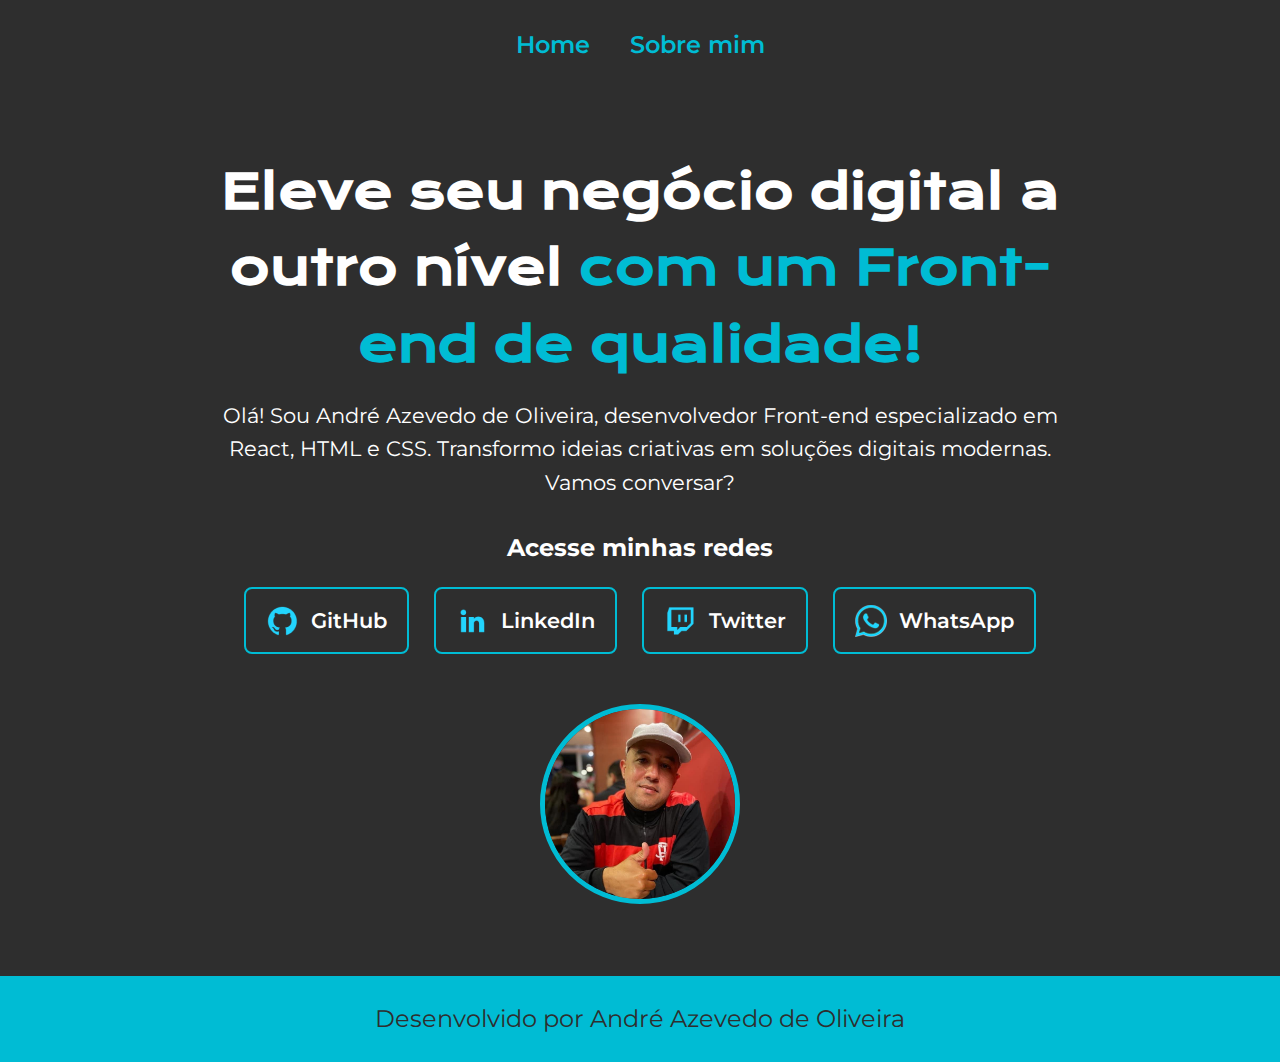
<file: Portifolio-HTML-e-CSS-Curso4-aula_4 (1)/Portifolio-HTML-e-CSS-Curso4-aula_4/index.html>
<!DOCTYPE html>
<html lang="pt-br">

<head>
    <meta charset="UTF-8">
    <meta http-equiv="X-UA-Compatible" content="IE=edge">
    <meta name="viewport" content="width=device-width, initial-scale=1.0">
    <title>Portfólio | André Azevedo de Oliveira</title>
    <meta name="description" content="Portfólio de André Azevedo de Oliveira, especialista em React, HTML e CSS. Eleve seu negócio digital com um Front-end de qualidade!">
    <meta property="og:title" content="Portfólio | André Azevedo de Oliveira">
    <meta property="og:description" content="Portfólio de André Azevedo de Oliveira, especialista em desenvolvimento Front-end.">
    <meta property="og:image" content="./assets/imagem.png">
    <link rel="stylesheet" href="./styles/style.css">
</head>

<body>
    <header class="cabecalho">
        <nav class="cabecalho__menu" aria-label="Navegação principal">
            <a class="cabecalho__menu__link" href="index.html">Home</a>
            <a class="cabecalho__menu__link" href="about.html">Sobre mim</a>
        </nav>
    </header>

    <main class="apresentacao">
        <section class="apresentacao__conteudo">
            <h1 class="apresentacao__conteudo__titulo">
                Eleve seu negócio digital a outro nível <strong class="titulo-destaque">com um Front-end de qualidade!</strong>
            </h1>
            <p class="apresentacao__conteudo__texto">Olá! Sou André Azevedo de Oliveira, desenvolvedor Front-end especializado em React, HTML e CSS. Transformo ideias criativas em soluções digitais modernas. Vamos conversar?</p>

            <div class="apresentacao__links">
                <h2 class="apresentacao__links__subtitulo">Acesse minhas redes</h2>
                <div class="apresentacao__links__itens">
                    <a class="apresentacao__links__navegacao" href="https://github.com/Furianoo" target="_blank" rel="noopener">
                        <img src="./assets/github.png" alt="GitHub"> GitHub
                    </a>
                    <a class="apresentacao__links__navegacao" href="https://www.linkedin.com/in/andre-oliveira-09032424a" target="_blank" rel="noopener">
                        <img src="./assets/linkedin.png" alt="LinkedIn"> LinkedIn
                    </a>
                    <a class="apresentacao__links__navegacao" href="https://twitter.com/i/flow/signup" target="_blank" rel="noopener">
                        <img src="./assets/twitch.png" alt="Twitter"> Twitter
                    </a>
                    <a class="apresentacao__links__navegacao" href="https://wa.me/5511999999999" target="_blank" rel="noopener">
                        <img src="./assets/whatsapp.png" alt="WhatsApp"> WhatsApp
                    </a>
                </div>
            </div>
        </section>

        <section class="apresentacao__imagem-container">
            <figure>
                <img class="apresentacao__imagem" src="./assets/imagem.png.jpg" alt="André Azevedo de Oliveira programando">
            </figure>
        </section>
    </main>

    <footer class="rodape">
        <p>Desenvolvido por André Azevedo de Oliveira </p>
    </footer>
</body>

</html>
</file>
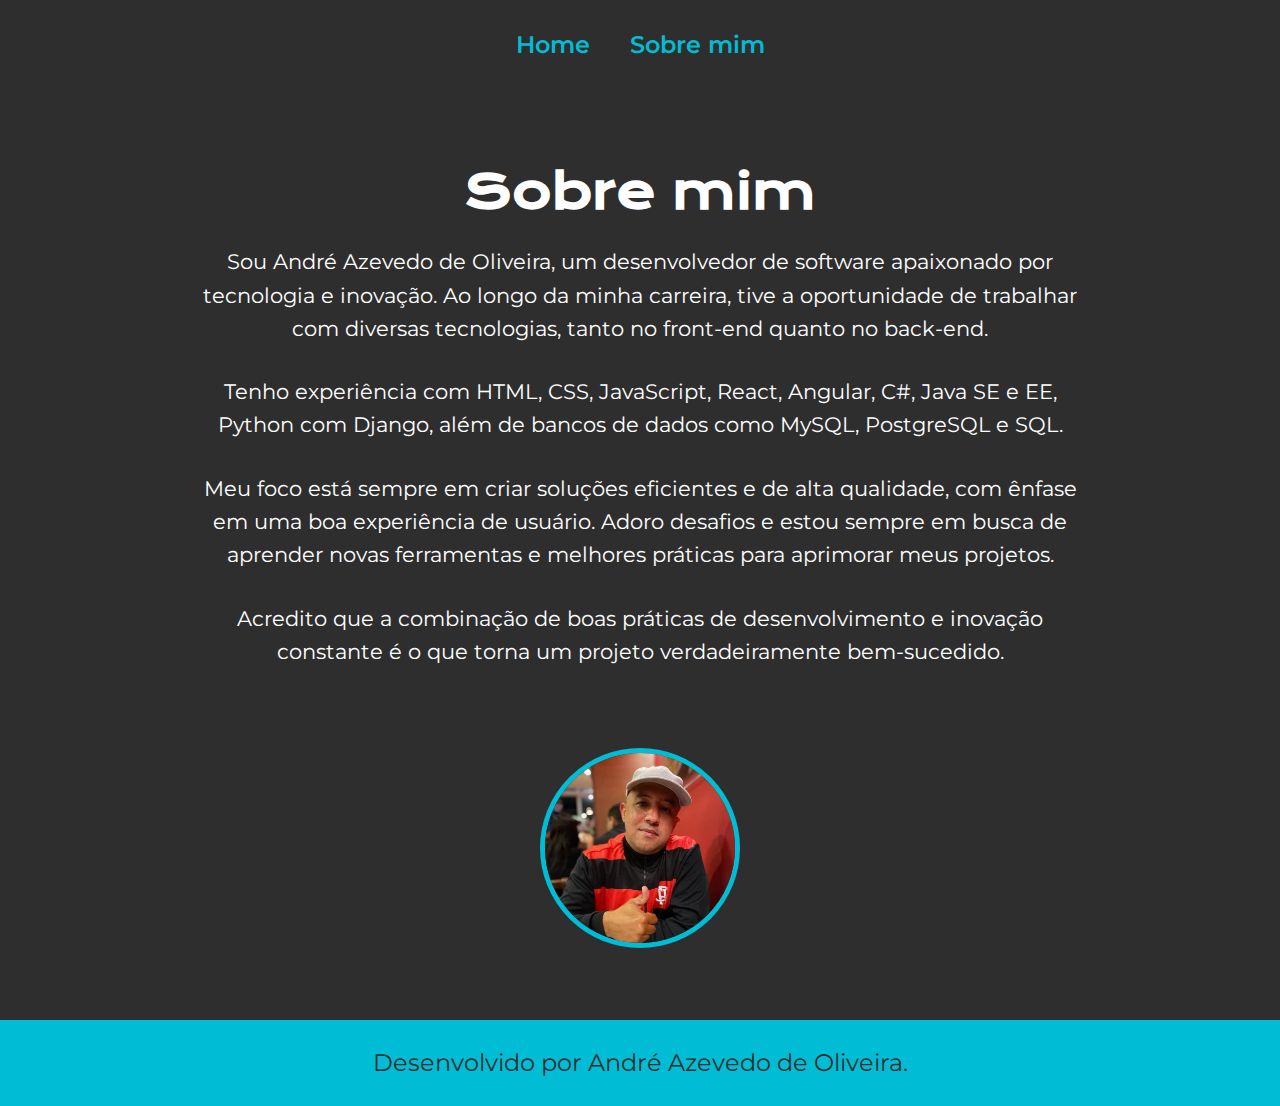
<file: Portifolio-HTML-e-CSS-Curso4-aula_4 (1)/Portifolio-HTML-e-CSS-Curso4-aula_4/about.html>
<!DOCTYPE html>
<html lang="pt-br">

<head>
    <meta charset="UTF-8">
    <meta http-equiv="X-UA-Compatible" content="IE=edge">
    <meta name="viewport" content="width=device-width, initial-scale=1.0">
    <title>Sobre Mim | André Azevedo de Oliveira</title>
    <link rel="stylesheet" href="./styles/style.css">
</head>

<body>
    <header class="cabecalho">
        <nav class="cabecalho__menu">
            <a class="cabecalho__menu__link" href="index.html">Home</a>
            <a class="cabecalho__menu__link" href="about.html">Sobre mim</a>
        </nav>
    </header>

    <main class="apresentacao">
        <section class="apresentacao__conteudo">
            <h1 class="apresentacao__conteudo__titulo">Sobre mim</h1>
            <p class="apresentacao__conteudo__texto">Sou André Azevedo de Oliveira, um desenvolvedor de software apaixonado por tecnologia e inovação. Ao longo da minha carreira, tive a oportunidade de trabalhar com diversas tecnologias, tanto no front-end quanto no back-end.</p>
            <p class="apresentacao__conteudo__texto">Tenho experiência com HTML, CSS, JavaScript, React, Angular, C#, Java SE e EE, Python com Django, além de bancos de dados como MySQL, PostgreSQL e SQL.</p>
            <p class="apresentacao__conteudo__texto">Meu foco está sempre em criar soluções eficientes e de alta qualidade, com ênfase em uma boa experiência de usuário. Adoro desafios e estou sempre em busca de aprender novas ferramentas e melhores práticas para aprimorar meus projetos.</p>
            <p class="apresentacao__conteudo__texto">Acredito que a combinação de boas práticas de desenvolvimento e inovação constante é o que torna um projeto verdadeiramente bem-sucedido.</p>
        </section>

        <section class="apresentacao__imagem-container">
            <figure>
                <img class="apresentacao__imagem" src="./assets/imagem.png.jpg" alt="André Azevedo de Oliveira programando">
            </figure>
        </section>
    </main>

    <footer class="rodape">
        <p>Desenvolvido por André Azevedo de Oliveira.</p>
    </footer>
</body>

</html>
</file>
<file: Portifolio-HTML-e-CSS-Curso4-aula_4 (1)/Portifolio-HTML-e-CSS-Curso4-aula_4/styles/style.css>
@import url('https://fonts.googleapis.com/css2?family=Krona+One&family=Montserrat:wght@400;600&display=swap');

:root {
    --cor-primaria: #2e2e2e;
    --cor-secundaria: #ffffff;
    --cor-terciaria: #00bcd4;
    --cor-hover: #ff4081;
    --fonte-primaria: 'Krona One', sans-serif;
    --fonte-secundaria: 'Montserrat', sans-serif;
}

* {
    margin: 0;
    padding: 0;
    box-sizing: border-box;
}

body {
    background-color: var(--cor-primaria);
    color: var(--cor-secundaria);
    font-family: var(--fonte-secundaria);
    line-height: 1.6;
}

.cabecalho {
    padding: 2% 10%;
}

.cabecalho__menu {
    display: flex;
    gap: 40px;
    justify-content: center;
}

.cabecalho__menu__link {
    font-size: 1.5rem;
    font-weight: 600;
    color: var(--cor-terciaria);
    text-decoration: none;
    transition: color 0.3s ease;
}

.cabecalho__menu__link:hover {
    color: var(--cor-hover);
}

.apresentacao {
    padding: 5% 15%;
    display: flex;
    flex-direction: column;
    align-items: center;
    gap: 50px;
}

.apresentacao__conteudo {
    text-align: center;
    width: 100%;
    max-width: 900px;
}

.apresentacao__conteudo__titulo {
    font-size: 3rem;
    font-family: var(--fonte-primaria);
    margin-bottom: 15px;
}

.titulo-destaque {
    color: var(--cor-terciaria);
}

.apresentacao__conteudo__texto {
    font-size: 1.3rem;
    margin-bottom: 30px;
}

.apresentacao__links {
    text-align: center;
}

.apresentacao__links__subtitulo {
    font-size: 1.5rem;
    margin-bottom: 20px;
}

.apresentacao__links__itens {
    display: flex;
    justify-content: center;
    gap: 25px;
    flex-wrap: wrap;
}

.apresentacao__links__navegacao {
    display: flex;
    align-items: center;
    gap: 12px;
    border: 2px solid var(--cor-terciaria);
    padding: 15px 20px;
    border-radius: 8px;
    font-size: 1.3rem;
    font-weight: 600;
    color: var(--cor-secundaria);
    text-decoration: none;
    transition: background-color 0.3s ease, transform 0.3s ease;
}

.apresentacao__links__navegacao:hover {
    background-color: var(--cor-hover);
    transform: scale(1.05);
}

.apresentacao__imagem-container {
    display: flex;
    justify-content: center;
    align-items: center;
}

.apresentacao__imagem {
    width: 200px;
    height: 200px;
    border-radius: 50%;
    border: 5px solid var(--cor-terciaria);
    object-fit: cover;
    transition: transform 0.3s ease;
}

.apresentacao__imagem:hover {
    transform: scale(1.1);
}

.rodape {
    background-color: var(--cor-terciaria);
    color: var(--cor-primaria);
    padding: 24px;
    text-align: center;
    font-size: 1.5rem;
}
</file>
